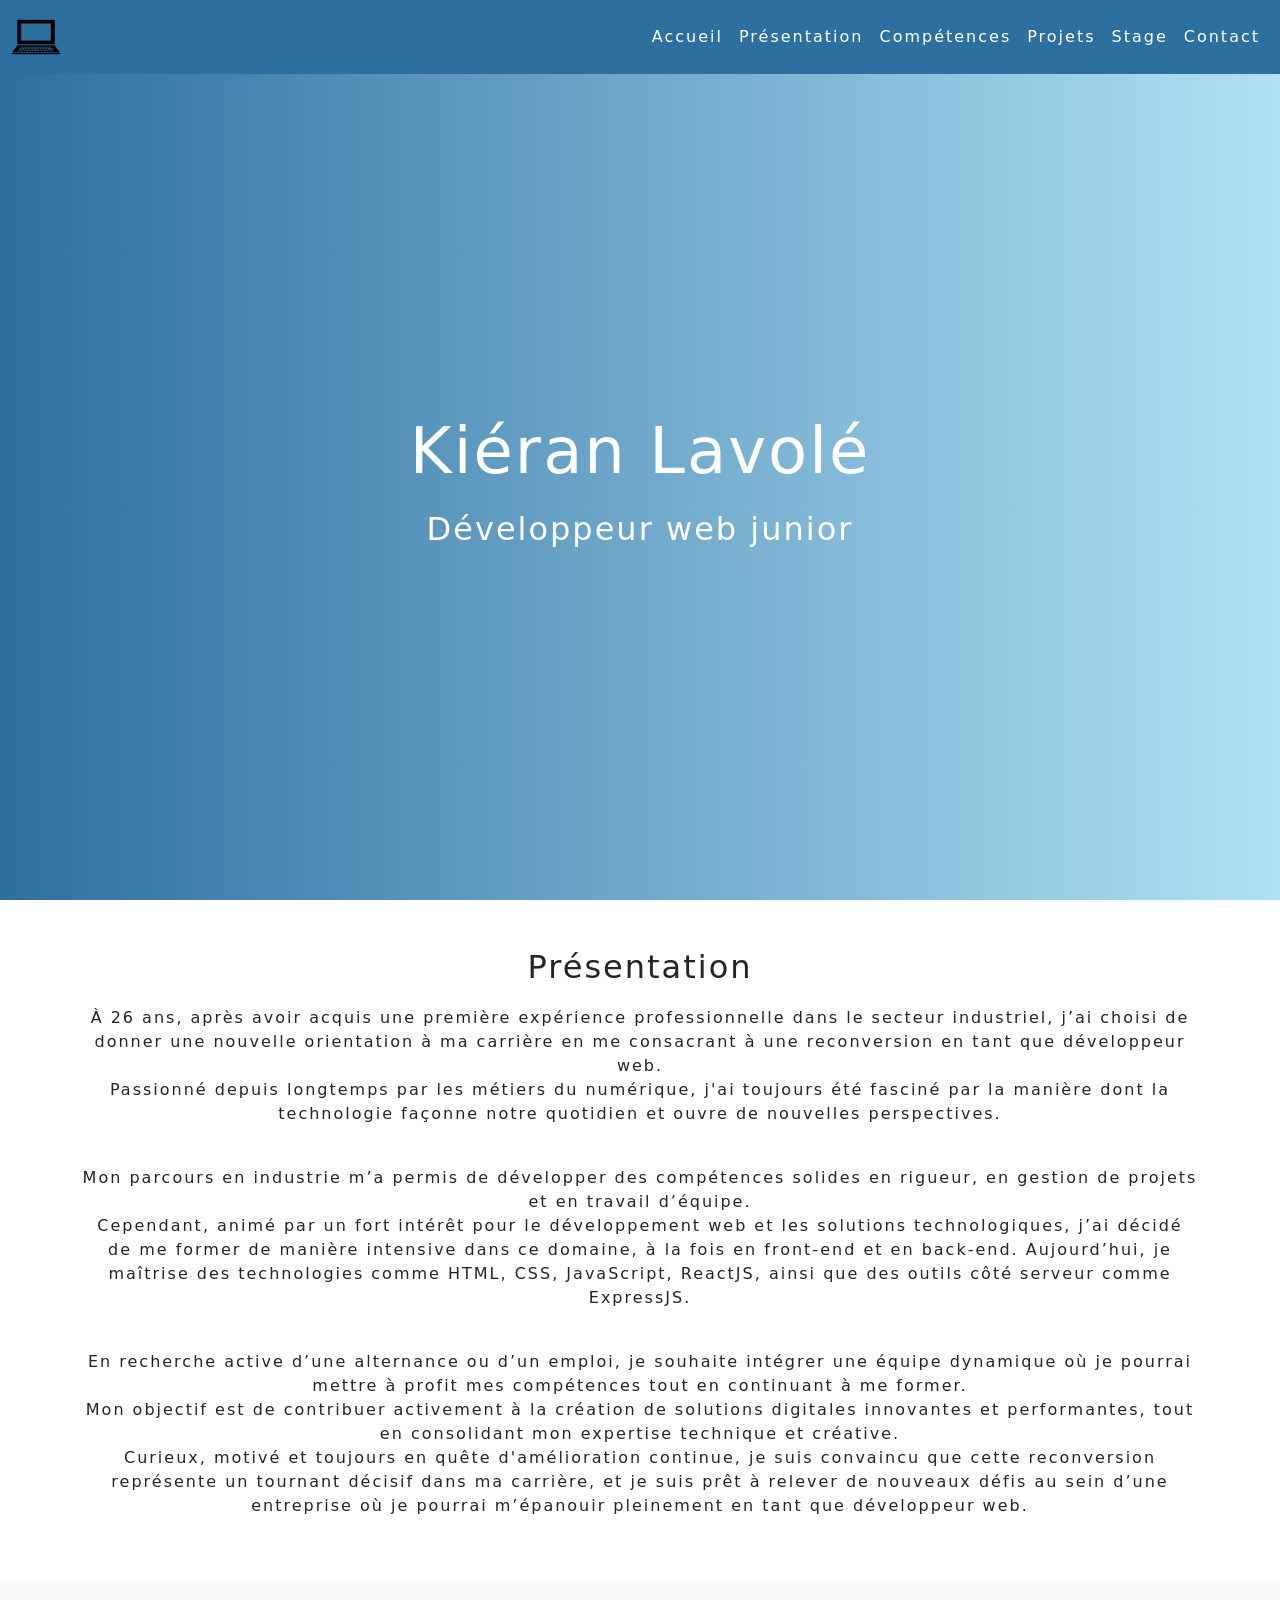
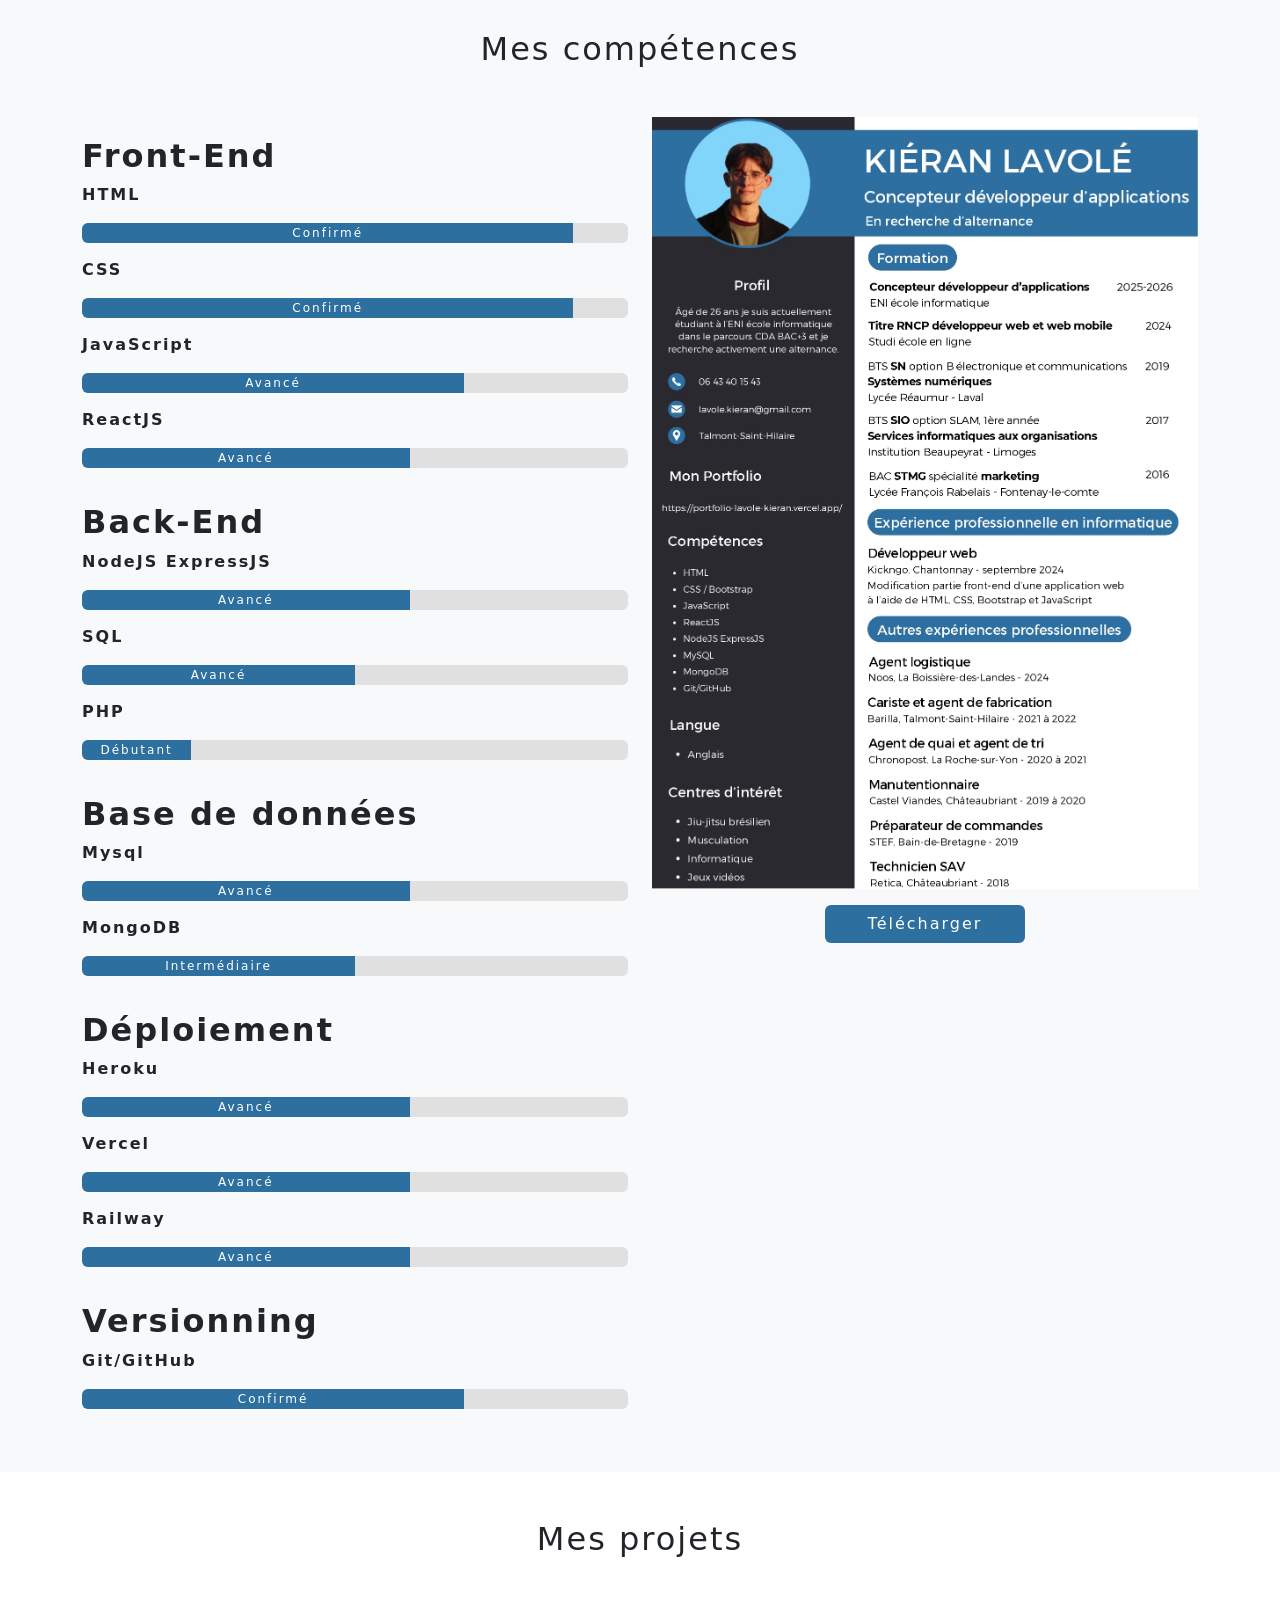
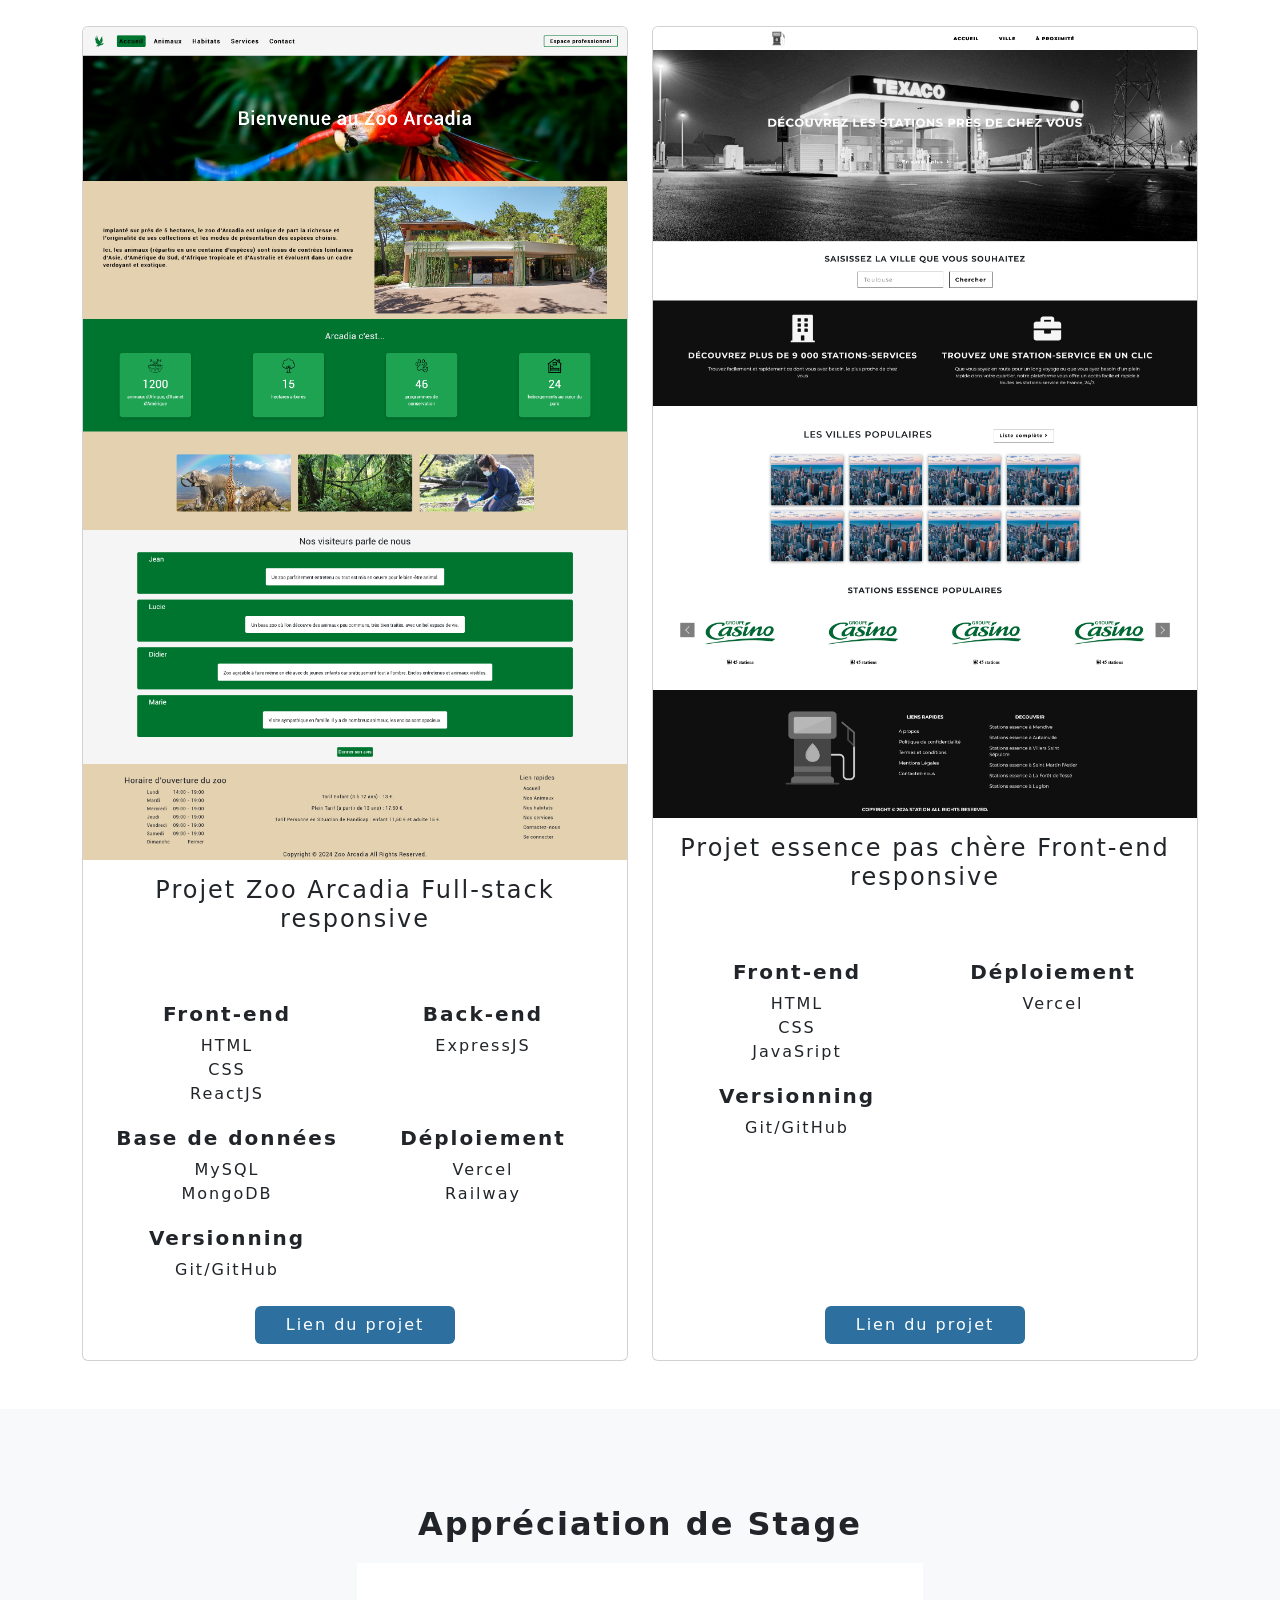
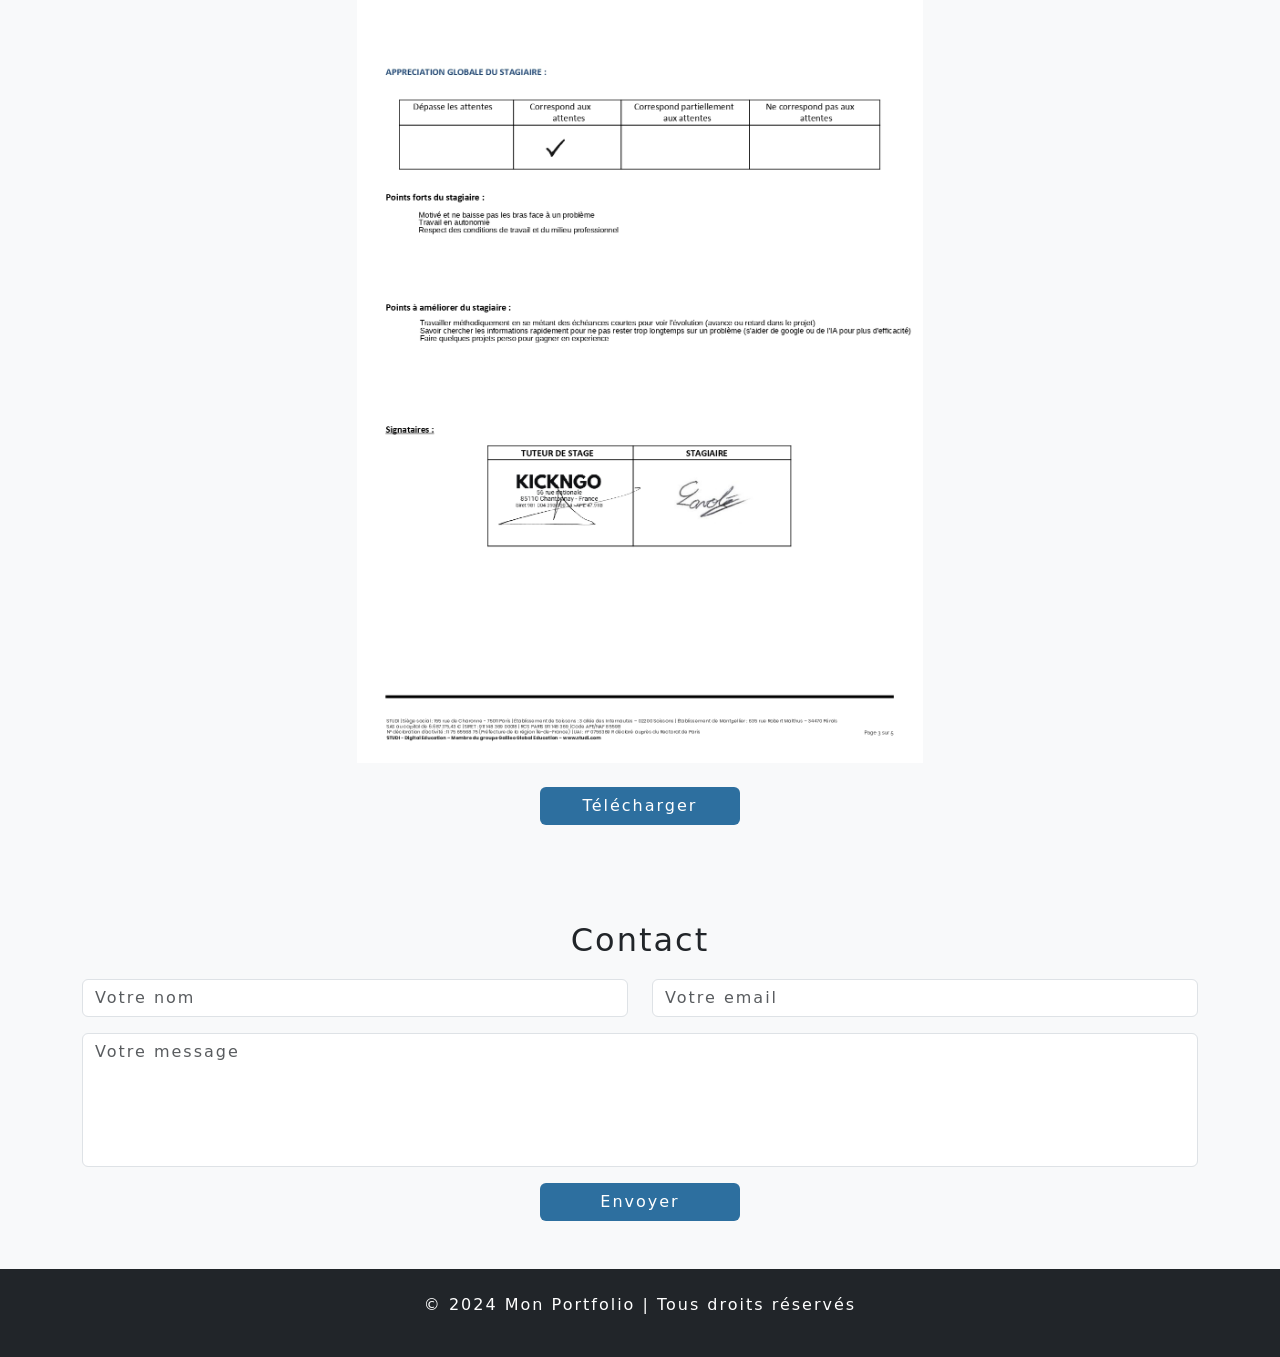
<file: index.html>
<!DOCTYPE html>
<html lang="fr">
  <head>
    <meta charset="UTF-8" />
    <meta name="viewport" content="width=device-width, initial-scale=1.0" />
    <title>Portfolio Lavolé Kiéran</title>
    <!-- Lien vers Bootstrap CSS -->
    <link
      href="https://cdn.jsdelivr.net/npm/bootstrap@5.3.0-alpha1/dist/css/bootstrap.min.css"
      rel="stylesheet"
    />
    <link rel="stylesheet" href="style.css" />
    <link rel="icon" href="./image/pc-portable.ico.png" type="image/x-icon">
  </head>
  <body>
    <!-- Barre de navigation -->
    <nav
      class="navbar navbar-expand-lg navbar-light fixed-top barre_navigation"
    >
      <div class="container-fluid">
         <!-- Logo -->
    <a class="navbar-brand" href="#">
      <img src="./image/pc-portable.ico.png" alt="Logo portfolio" width="48" height="48">
    </a>
        <button
          class="navbar-toggler"
          type="button"
          data-bs-toggle="collapse"
          data-bs-target="#navbarNav"
          aria-controls="navbarNav"
          aria-expanded="false"
          aria-label="Toggle navigation"
        >
          <span class="navbar-toggler-icon"></span>
        </button>
        <div class="collapse navbar-collapse" id="navbarNav">
          <ul class="navbar-nav ms-auto">
            <li class="nav-item">
              <a class="nav-link text-white" href="#accueil">Accueil</a>
            </li>
            <li class="nav-item">
              <a class="nav-link text-white" href="#presentation"
                >Présentation</a
              >
            </li>
            <li class="nav-item">
              <a class="nav-link text-white" href="#competences">Compétences</a>
            </li>
            <li class="nav-item">
              <a class="nav-link text-white" href="#portfolio">Projets</a>
            </li>
            <li class="nav-item">
              <a class="nav-link text-white" href="#stage">Stage</a>
            </li>
            <li class="nav-item">
              <a class="nav-link text-white" href="#contact">Contact</a>
            </li>
          </ul>
        </div>
      </div>
    </nav>

    <!-- Section Accueil -->
    <section
      id="accueil"
      class="d-flex align-items-center"
      style="height: 100vh"
    >
      <div class="container text-center">
        <h1>Kiéran Lavolé</h1>
        <h3>Développeur web junior</h3>
      </div>
    </section>

    <!-- Section Présentation -->
    <section id="presentation" class="py-5">
      <div class="container">
        <h2 class="text-center">Présentation</h2>
        <p class="text-center">
          À 26 ans, après avoir acquis une première expérience professionnelle
          dans le secteur industriel, j’ai choisi de donner une nouvelle
          orientation à ma carrière en me consacrant à une reconversion en tant
          que développeur web.
          <br/>
          Passionné depuis longtemps par les métiers du
            numérique, j'ai toujours été fasciné par la manière dont la
            technologie façonne notre quotidien et ouvre de nouvelles
            perspectives.
          </p>
          <br/>
          <p class="text-center">
            Mon parcours en industrie m’a permis de développer des
          compétences solides en rigueur, en gestion de projets et en travail
          d’équipe. 
          <br/>
          Cependant, animé par un fort intérêt pour le développement
          web et les solutions technologiques, j’ai décidé de me former de
          manière intensive dans ce domaine, à la fois en front-end et en
          back-end. Aujourd’hui, je maîtrise des technologies comme HTML, CSS,
          JavaScript, ReactJS, ainsi que des outils côté serveur comme
          ExpressJS. 
          </p>
          <br/>
          <p class="text-center">
            En recherche active d’une alternance ou d’un emploi, je
          souhaite intégrer une équipe dynamique où je pourrai mettre à profit
          mes compétences tout en continuant à me former. 
          <br/>
          Mon objectif est de contribuer activement à la création de solutions digitales innovantes
          et performantes, tout en consolidant mon expertise technique et
          créative. 
          <br/>
          Curieux, motivé et toujours en quête d'amélioration
          continue, je suis convaincu que cette reconversion représente un
          tournant décisif dans ma carrière, et je suis prêt à relever de
          nouveaux défis au sein d’une entreprise où je pourrai m’épanouir
          pleinement en tant que développeur web.
          </p>
        </p>
      </div>
    </section>

    <!-- Section Compétences et CV (mise à jour pour un affichage côte à côte comme l'image) -->
    <section id="competences" class="py-5 bg-light">
      <div class="container">
        <div class="row d-flex align-items-start">
          <!-- Colonne des compétences (gauche) -->
          <h2 class="text-center mb-5">Mes compétences</h2>
          <div class="col-md-6">
            <!-- Section Front-End -->
            <h3 class="category-title">Front-End</h3>
            <div class="skill">
              <p>HTML</p>
              <div class="progress">
                <div
                  class="progress-bar"
                  role="progressbar"
                  style="width: 90%"
                  aria-valuenow="90"
                  aria-valuemin="0"
                  aria-valuemax="100"
                >
                  Confirmé
                </div>
              </div>
            </div>
            <div class="skill">
              <p>CSS</p>
              <div class="progress">
                <div
                  class="progress-bar"
                  role="progressbar"
                  style="width: 90%"
                  aria-valuenow="90"
                  aria-valuemin="0"
                  aria-valuemax="100"
                >
                  Confirmé
                </div>
              </div>
            </div>
            <div class="skill">
              <p>JavaScript</p>
              <div class="progress">
                <div
                  class="progress-bar"
                  role="progressbar"
                  style="width: 70%"
                  aria-valuenow="70"
                  aria-valuemin="0"
                  aria-valuemax="100"
                >
                  Avancé
                </div>
              </div>
            </div>
            <div class="skill">
              <p>ReactJS</p>
              <div class="progress">
                <div
                  class="progress-bar"
                  role="progressbar"
                  style="width: 60%"
                  aria-valuenow="60"
                  aria-valuemin="0"
                  aria-valuemax="100"
                >
                  Avancé
                </div>
              </div>
            </div>

            <!-- Section Back-End -->
            <h3 class="category-title">Back-End</h3>
            <div class="skill">
              <p>NodeJS ExpressJS</p>
              <div class="progress">
                <div
                  class="progress-bar"
                  role="progressbar"
                  style="width: 60%"
                  aria-valuenow="60"
                  aria-valuemin="0"
                  aria-valuemax="100"
                >
                  Avancé
                </div>
              </div>
            </div>
            <div class="skill">
              <p>SQL</p>
              <div class="progress">
                <div
                  class="progress-bar"
                  role="progressbar"
                  style="width: 50%"
                  aria-valuenow="50"
                  aria-valuemin="0"
                  aria-valuemax="100"
                >
                  Avancé
                </div>
              </div>
            </div>
            <div class="skill">
              <p>PHP</p>
              <div class="progress">
                <div
                  class="progress-bar"
                  role="progressbar"
                  style="width: 20%"
                  aria-valuenow="20"
                  aria-valuemin="0"
                  aria-valuemax="100"
                >
                  Débutant
                </div>
              </div>
            </div>

            <!-- Section Base de données -->
            <h3 class="category-title">Base de données</h3>
            <div class="skill">
              <p>Mysql</p>
              <div class="progress">
                <div
                  class="progress-bar"
                  role="progressbar"
                  style="width: 60%"
                  aria-valuenow="60"
                  aria-valuemin="0"
                  aria-valuemax="100"
                >
                  Avancé
                </div>
              </div>
            </div>
            <div class="skill">
              <p>MongoDB</p>
              <div class="progress">
                <div
                  class="progress-bar"
                  role="progressbar"
                  style="width: 50%"
                  aria-valuenow="50"
                  aria-valuemin="0"
                  aria-valuemax="100"
                >
                  Intermédiaire
                </div>
              </div>
            </div>

            <!-- Section déploiement -->
            <h3 class="category-title">Déploiement</h3>
            <div class="skill">
              <p>Heroku</p>
              <div class="progress">
                <div
                  class="progress-bar"
                  role="progressbar"
                  style="width: 60%"
                  aria-valuenow="60"
                  aria-valuemin="0"
                  aria-valuemax="100"
                >
                  Avancé
                </div>
              </div>
            </div>
            <div class="skill">
              <p>Vercel</p>
              <div class="progress">
                <div
                  class="progress-bar"
                  role="progressbar"
                  style="width: 60%"
                  aria-valuenow="60"
                  aria-valuemin="0"
                  aria-valuemax="100"
                >
                  Avancé
                </div>
              </div>
            </div>
            <div class="skill">
              <p>Railway</p>
              <div class="progress">
                <div
                  class="progress-bar"
                  role="progressbar"
                  style="width: 60%"
                  aria-valuenow="60"
                  aria-valuemin="0"
                  aria-valuemax="100"
                >
                  Avancé
                </div>
              </div>
            </div>

            <!-- Section Versionning -->
            <h3 class="category-title">Versionning</h3>
            <div class="skill">
              <p>Git/GitHub</p>
              <div class="progress">
                <div
                  class="progress-bar"
                  role="progressbar"
                  style="width: 70%"
                  aria-valuenow="70"
                  aria-valuemin="0"
                  aria-valuemax="100"
                >
                  Confirmé
                </div>
              </div>
            </div>
          </div>

          <!-- Colonne du CV (droite) -->
          <div
            class="col-md-6 text-center d-flex flex-column justify-content-center align-items-center"
          >
            <!-- Intégrer l'image du CV -->
            <img
              src="image/CV Kiéran Lavolé.jpg"
              alt="CV Kiéran Lavolé"
              class="img-fluid mb-3 cv-image"
              style="max-width: 100%; max-height: 900px"
            />
            <!-- Bouton pour télécharger le CV -->
            <a
              href="./cv/CV Kiéran Lavolé.pdf"
              download
              class="btn bouton_télécharger_cv"
              >Télécharger</a
            >
          </div>
        </div>
      </div>
    </section>

    <!-- Section Portfolio -->
    <section id="portfolio" class="py-5">
      <div class="container">
        <h2 class="text-center">Mes projets</h2>
        <div class="row">
          <div class="col-lg-6 mt-5">
            <div class="card">
              <img
                src="./image/Projet zoo.png"
                class="card-img-top"
                alt="Projet 1"
              />
              <div class="card-body">
                <h4 class="card-title text-center mb-5">
                  Projet Zoo Arcadia Full-stack responsive
                </h4>
                <div class="div_techno">
                  <ul class="card-text text-center">
                    <h5 class="fw-semibold">Front-end</h5>
                    <li>HTML</li>
                    <li>CSS</li>
                    <li>ReactJS</li>
                  </ul>
                  <ul class="card-text text-center">
                    <h5 class="fw-semibold">Back-end</h5>
                    <li>ExpressJS</li>
                  </ul>
                </div>
                <div class="div_techno">
                  <ul class="card-text text-center">
                    <h5 class="fw-semibold">Base de données</h5>
                    <li>MySQL</li>
                    <li>MongoDB</li>
                  </ul>
                  <ul class="card-text text-center">
                    <h5 class="fw-semibold">Déploiement</h5>
                    <li>Vercel</li>
                    <li>Railway</li>
                  </ul>
                </div>
                <div class="div_techno">
                  <ul class="card-text text-center">
                    <h5 class="fw-semibold">Versionning</h5>
                    <li>Git/GitHub</li>
                  </ul>
                </div>
                <div class="d-flex justify-content-center mt-4">
                  <a
                    href="https://zoo-arcadia-zoo.vercel.app/"
                    class="btn bouton_télécharger_cv"
                    target="_blank"
                    >Lien du projet</a
                  >
                </div>
              </div>
            </div>
          </div>
          <div class="col-lg-6 d-flex mt-5">
            <div class="card">
              <img
                src="./image/Projet essence pas chere.png"
                class="card-img-top"
                alt="Projet 2"
              />
              <div class="card-body">
                <h4 class="card-title text-center mb-5">
                  Projet essence pas chère Front-end responsive
                </h4>
                <div class="div_techno">
                  <ul class="card-text text-center">
                    <h5 class="fw-semibold">Front-end</h5>
                    <li>HTML</li>
                    <li>CSS</li>
                    <li>JavaSript</li>
                  </ul>
                  <ul class="card-text text-center">
                    <h5 class="fw-semibold">Déploiement</h5>
                    <li>Vercel</li>
                  </ul>
                </div>
                <div class="div_techno">
                  <ul class="card-text text-center">
                    <h5 class="fw-semibold">Versionning</h5>
                    <li>Git/GitHub</li>
                  </ul>
                </div>
                <div class="d-flex justify-content-center flex-grow-1 mt-4">
                  <a
                    href="https://essence-pas-chere.vercel.app/"
                    class="btn bouton_télécharger_cv"
                    target="_blank"
                    >Lien du projet</a
                  >
                </div>
              </div>
            </div>
          </div>
        </div>
      </div>
    </section>

    <section id="stage" class="py-5 bg-light">
      <div class="container mt-5">
        <h2 class="text-center fw-semibold">Appréciation de Stage</h2>
        <div class="col-md-12 d-flex justify-content-center">
          <!-- Intégrer l'image du CV -->
          <img
            src="./image/Appréciation de stage Kickngo.jpg"
            alt="CV développeur web junior"
            class="img-fluid cv-image"
            style="max-height: 800px"
          />
          <!-- Bouton pour télécharger le CV -->
        </div>
        <div class="d-flex justify-content-center mt-4">
          <a
            href="./stage/Appréciation de stage Kickngo.pdf"
            download
            class="btn bouton_télécharger_cv"
            >Télécharger</a
          >
        </div>
      </div>
    </section>

    <!-- Section Contact -->
    <section id="contact" class="py-5 bg-light">
      <div class="container">
        <h2 class="text-center">Contact</h2>
        <form id="contact-form" onsubmit="sendEmail(event)">
          <div class="row">
            <div class="col-md-6 mb-3">
              <input
                type="text"
                id="name"
                class="form-control"
                placeholder="Votre nom"
                required
              />
            </div>
            <div class="col-md-6 mb-3">
              <input
                type="email"
                id="email"
                class="form-control"
                placeholder="Votre email"
                required
              />
            </div>
          </div>
          <div class="mb-3">
            <textarea
              id="message"
              class="form-control"
              rows="5"
              placeholder="Votre message"
              style="resize: none"
              required
            ></textarea>
          </div>
          <div class="text-center">
            <button type="submit" class="btn bouton_télécharger_cv">
              Envoyer
            </button>
          </div>
        </form>
      </div>
    </section>

    <!-- Footer -->
    <footer class="text-center py-4 bg-dark text-white">
      <p>&copy; 2024 Mon Portfolio | Tous droits réservés</p>
    </footer>

    <!-- Lien vers Bootstrap JS -->
    <script src="https://cdn.jsdelivr.net/npm/bootstrap@5.3.0-alpha1/dist/js/bootstrap.bundle.min.js"></script>

    <script>
      function sendEmail(event) {
        event.preventDefault(); // Empêche le rechargement de la page

        // Récupérer les valeurs des champs du formulaire
        const name = document.getElementById("name").value;
        const email = document.getElementById("email").value;
        const message = document.getElementById("message").value;

        // Créer l'URL mailto
        const mailtoLink = `mailto:lavole.kieran@gmail.com?subject=Message de ${encodeURIComponent(
          name
        )}&body=${encodeURIComponent(message)}%0D%0AEmail: ${encodeURIComponent(
          email
        )}`;

        // Ouvrir le client de messagerie
        window.location.href = mailtoLink;

        // Réinitialiser le formulaire
        document.getElementById("contact-form").reset();
      }
    </script>
  </body>
</html>
</file>
<file: style.css>
* {
  letter-spacing: 2px;
  list-style: none;
}

/* Style personnalisé */
body {
  scroll-behavior: smooth;
}

.barre_navigation {
  background: #2d6f9f;
}

li a:hover {
  opacity: 0.5;
}

section {
  padding-top: 70px; /* Padding pour éviter que la section ne soit cachée sous la navbar */
}

/* Section Accueil */
#accueil {
  background: linear-gradient(to right, #2d6f9f, #b1e1f5);
  color: white;
}

h1,
h2 {
  margin-bottom: 20px;
}

h1 {
  font-size: 4rem;
}

h3 {
  font-size: 2rem;
  margin-top: 15px;
}

.bouton_télécharger_cv {
  background: #2d6f9f;
  color: white;
  width: 200px;
}

.bouton_télécharger_cv:hover {
  opacity: 0.5;
  background: #2d6f9f;
  color: white;
}

.category-title {
  font-weight: bold;
  margin-top: 20px;
  text-align: left;
}

.skill p {
  font-weight: bold;
}

.progress {
  height: 20px;
  margin-bottom: 15px;
  background-color: #e0e0e0;
}

.progress-bar {
  background-color: #2d6f9f; /* Bleu sombre */
}

.cv-image {
  object-fit: contain; /* Contient l'image sans la couper */
}

.div_techno {
  display: grid;
  grid-template-columns: 50% 50%;
}

.card-text {
  display: flex;
  flex-direction: column;
  margin: 0; /* Réinitialiser la marge supérieure et inférieure */
  padding: 0; /* Réinitialiser le rembourrage */
  list-style: none; /* Enlever les puces */
  margin-top: 20px;
}

.card {
  display: flex;
  flex-direction: column;
  justify-content: space-between; /* Répartir l'espace entre les éléments */
  height: 100%; /* Prend toute la hauteur disponible */
}

.card-body {
  flex-grow: 1; /* Fait en sorte que le corps de la carte prenne tout l'espace disponible */
  display: flex;
  flex-direction: column;
  justify-content: space-between;
}

.bouton_télécharger_cv {
  margin-top: auto; /* Pousse le bouton en bas */
}

/* Ajuste la hauteur des colonnes pour être égale */
#competences .col-md-6 {
  display: flex;
  flex-direction: column;
  justify-content: flex-start;
}

/* Ajustement pour petits écrans */
@media (max-width: 768px) {
  .col-md-6 {
    margin-bottom: 30px;
  }
}

footer {
  background-color: #343a40;
}
</file>
